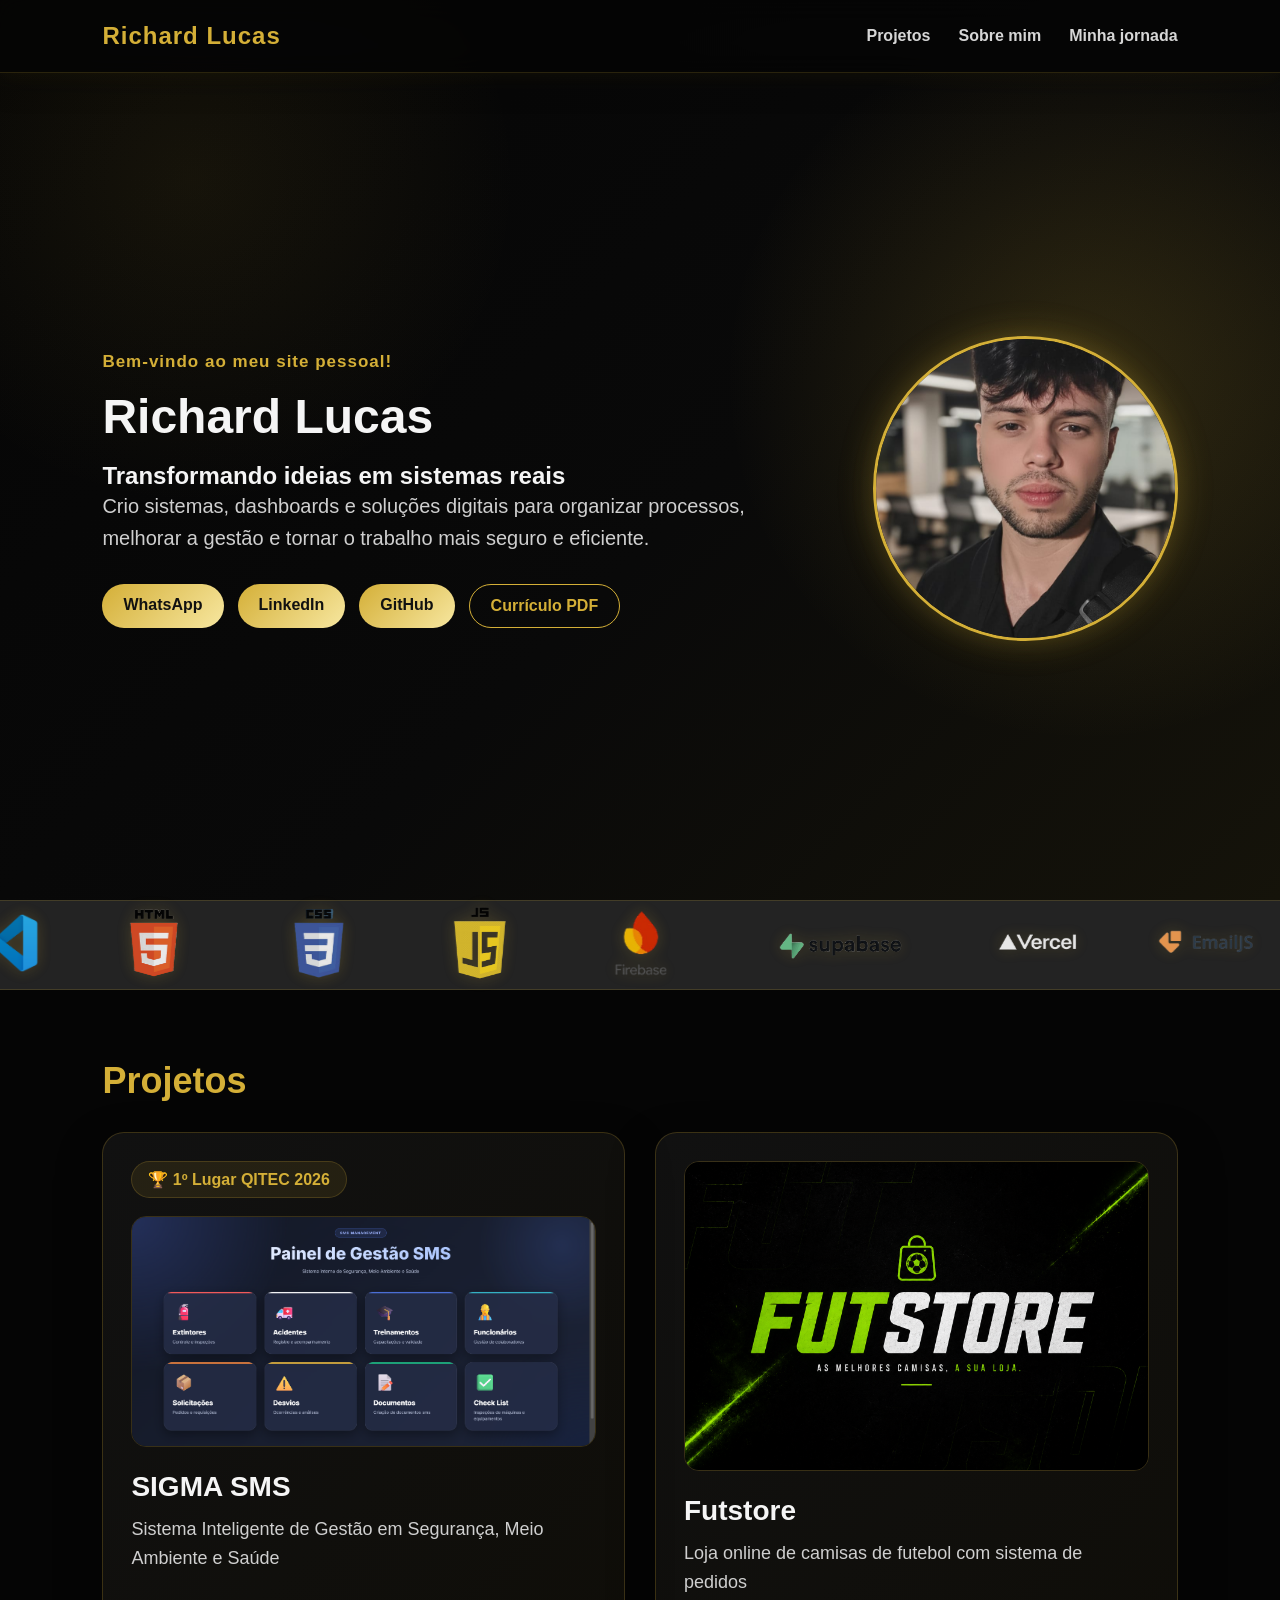
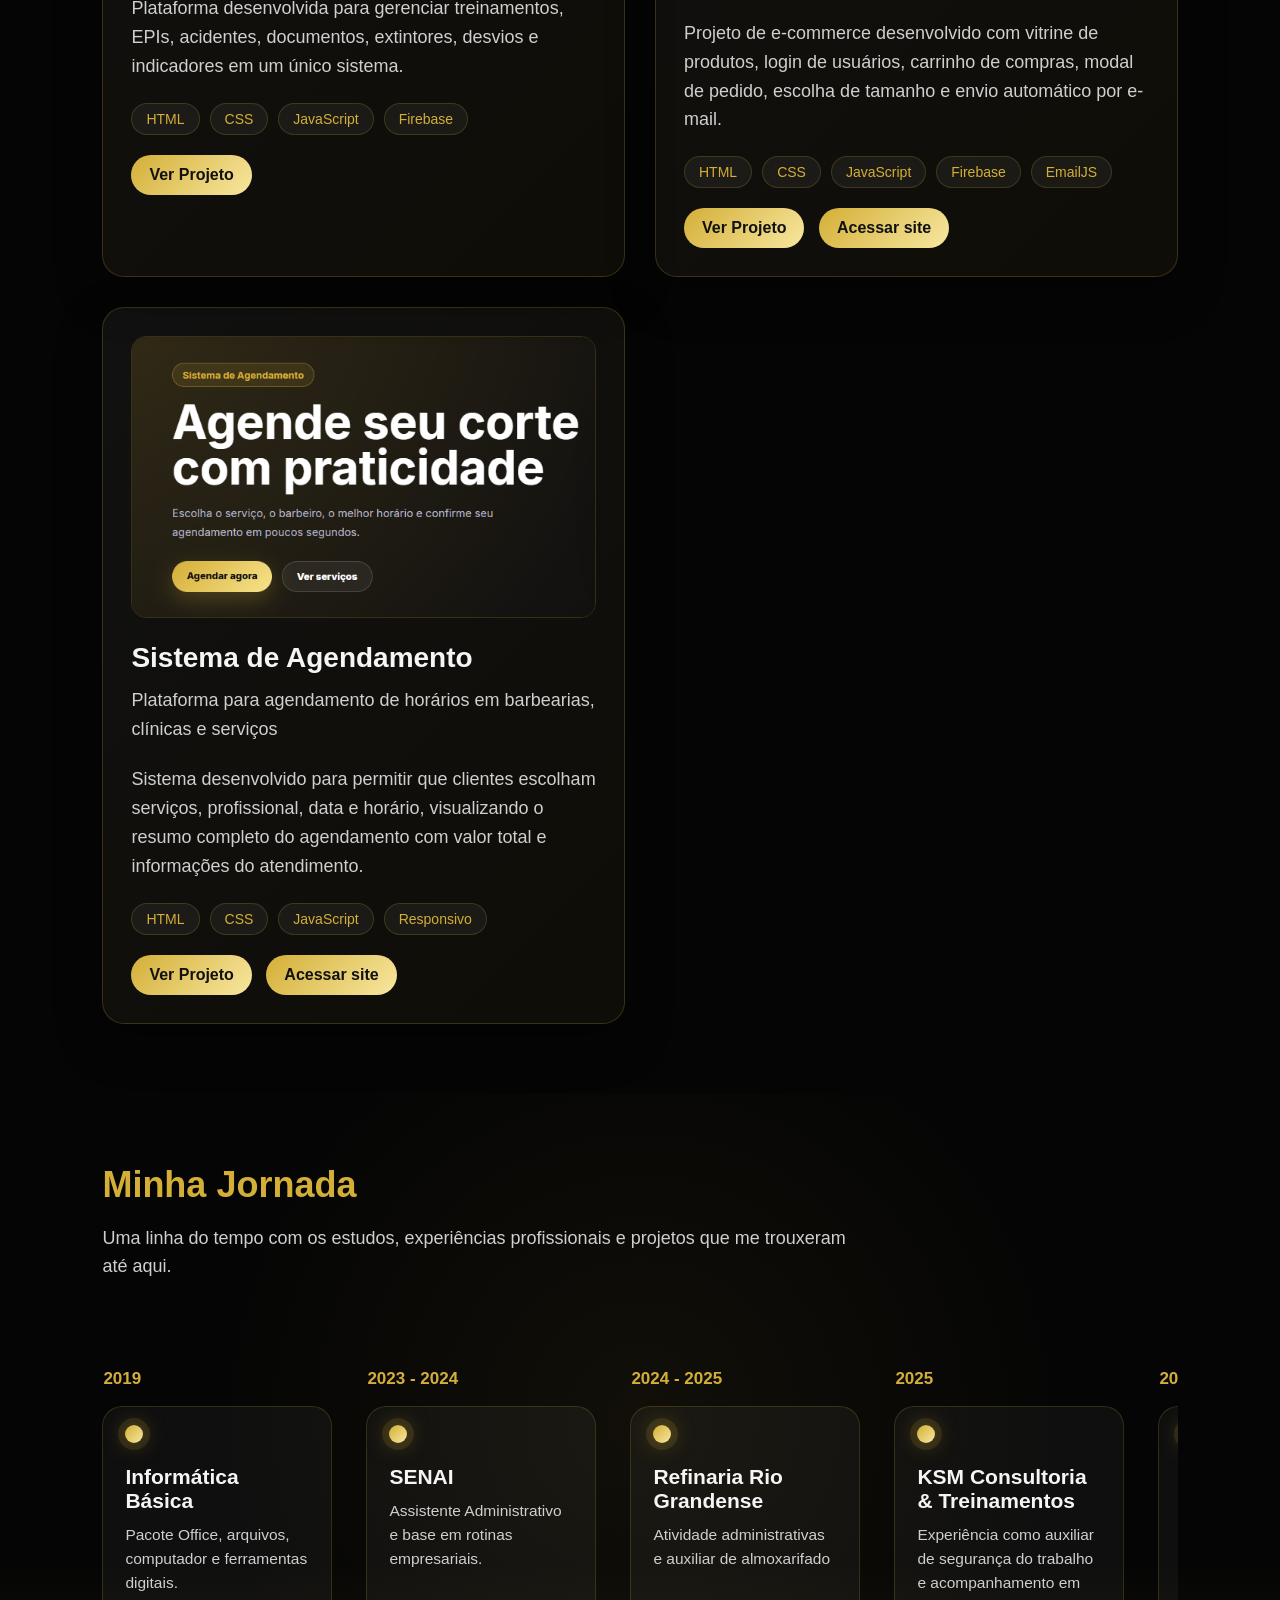
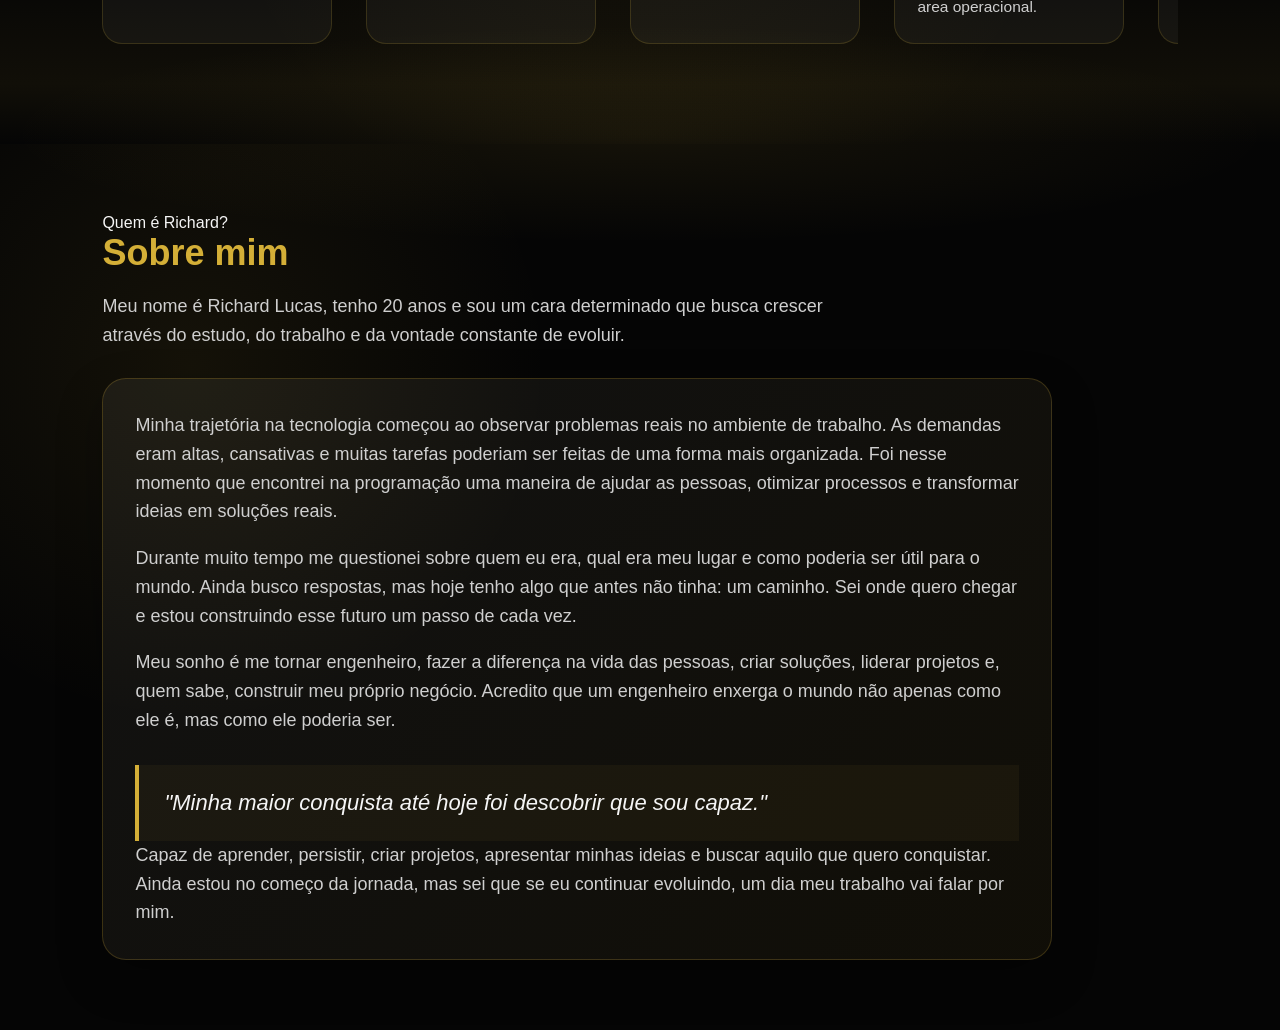
<file: index.html>
<!doctype html>
<html lang="pt-BR">
  <head>
    <meta charset="UTF-8" />
    <meta name="viewport" content="width=device-width, initial-scale=1.0" />
    <title>Richard Lucas | Desenvolvedor de Sistemas Web</title>
    <link rel="stylesheet" href="css/style.css" />
  </head>

  <body>
    <header class="header">
      <h2>Richard Lucas</h2>

      <nav>
        <a href="#projetos">Projetos</a>
        <a href="#sobre">Sobre mim</a>
        <a href="#cursos">Minha jornada</a>
      </nav>
    </header>

    <main>
      <section class="hero">
        <div class="hero-text">
          <span>Bem-vindo ao meu site pessoal!</span>

          <h1>Richard Lucas<br /></h1>

          <h2>Transformando ideias em sistemas reais</h2>

          <p>
            Crio sistemas, dashboards e soluções digitais para organizar
            processos, melhorar a gestão e tornar o trabalho mais seguro e
            eficiente.
          </p>

          <div class="buttons">
            <a
              href="https://wa.me/5553991507254?text=Olá,%20Richard!%20Vi%20seu%20portfólio%20e%20gostaria%20de%20conversar."
              class="btn"
              target="_blank"
            >
              WhatsApp
            </a>
            <a
              href="https://www.linkedin.com/in/richard-lucas-204932364/"
              class="btn"
              >LinkedIn</a
            >
            <a href="https://github.com/esquilo64243-bot" class="btn">GitHub</a>
            <a
              href="assets/Curriculo_Richard_Lucas.pdf"
              class="btn btn-outline"
              download
            >
              Currículo PDF
            </a>
          </div>
        </div>

        <div class="hero-img">
          <img
            src="assets/skills/fotodeperfil.jpeg"
            alt="Foto de Richard Lucas"
          />
        </div>
      </section>

      <section class="skills">
        <div class="slider">
          <div class="slide-track">
            <a href="https://code.visualstudio.com" target="_blank">
              <img
                src="assets/skills/vscode.png"
                alt="VScode"
                class="vscode-logo"
              />
            </a>

            <a
              href="https://developer.mozilla.org/pt-BR/docs/Web/HTML"
              target="_blank"
            >
              <img src="assets/skills/html.png" alt="HTML" class="html-logo" />
            </a>

            <a
              href="https://developer.mozilla.org/pt-BR/docs/Web/CSS"
              target="_blank"
            >
              <img src="assets/skills/css.png" alt="CSS" class="css-logo" />
            </a>

            <a
              href="https://developer.mozilla.org/pt-BR/docs/Web/JavaScript"
              target="_blank"
            >
              <img src="assets/skills/js.png" alt="JS" class="js-logo" />
            </a>

            <a href="https://firebase.google.com/" target="_blank">
              <img
                src="assets/skills/firebase.png"
                alt="Firebase"
                class="firebase-logo"
              />
            </a>

            <a href="https://supabase.com" target="_blank">
              <img
                src="assets/skills/supabase.png"
                alt="Supabase"
                class="supabase-logo"
              />
            </a>

            <a href="https://vercel.com/" target="_blank">
              <img
                src="assets/skills/vercel.png"
                alt="Vercel"
                class="vercel-logo"
              />
            </a>

            <a href="https://www.emailjs.com/" target="_blank">
              <img
                src="assets/skills/emailjs.png"
                alt="emailjs"
                class="emailjs-logo"
              />
            </a>

            <a href="https://git-scm.com/" target="_blank">
              <img src="assets/skills/git.png" alt="Git" class="git-logo" />
            </a>

            <a href="https://github.com/" target="_blank">
              <img
                src="assets/skills/git hub.png"
                alt="GitHub"
                class="github-logo"
              />
            </a>

            <a href="https://chatgpt.com/" target="_blank">
              <img
                src="assets/skills/chtgpt.png"
                alt="ChatGPT"
                class="chatgpt-logo"
              />
            </a>

            <a href="https://claude.ai/" target="_blank">
              <img
                src="assets/skills/claude.png"
                alt="Claude"
                class="claude-logo"
              />
            </a>

            <a href="https://gemini.google.com/" target="_blank">
              <img
                src="assets/skills/Gemini.png"
                alt="Gemini"
                class="gemini-logo"
              />
            </a>

            <a
              href="https://www.microsoft.com/microsoft-365/excel"
              target="_blank"
            >
              <img
                src="assets/skills/excel.png"
                alt="Excel"
                class="excel-logo"
              />
            </a>

            <a
              href="https://www.microsoft.com/microsoft-365/word"
              target="_blank"
            >
              <img src="assets/skills/word.png" alt="Word" class="word-logo" />
            </a>
          </div>
        </div>
      </section>

      <section id="projetos" class="section">
        <h2>Projetos</h2>

        <div class="projetos-grid">
          <div class="projeto-card projeto-destaque">
            <span class="projeto-badge">🏆 1º Lugar QITEC 2026</span>

            <img
              src="assets/Projetos/SMS/painel_de_gestão SMS.png"
              alt="SIGMA SMS"
            />

            <h3>SIGMA SMS</h3>

            <p class="projeto-subtitulo">
              Sistema Inteligente de Gestão em Segurança, Meio Ambiente e Saúde
            </p>

            <p>
              Plataforma desenvolvida para gerenciar treinamentos, EPIs,
              acidentes, documentos, extintores, desvios e indicadores em um
              único sistema.
            </p>

            <div class="tecnologias">
              <span>HTML</span>
              <span>CSS</span>
              <span>JavaScript</span>
              <span>Firebase</span>
            </div>

            <a href="01_SIGMA SMS/sms.html">Ver Projeto</a>
          </div>

          <div class="projeto-card projeto-loja">
            <img src="assets/Projetos/Futsotore/futstore.png" alt="Futstore" />

            <h3>Futstore</h3>

            <p class="projeto-subtitulo">
              Loja online de camisas de futebol com sistema de pedidos
            </p>

            <p>
              Projeto de e-commerce desenvolvido com vitrine de produtos, login
              de usuários, carrinho de compras, modal de pedido, escolha de
              tamanho e envio automático por e-mail.
            </p>

            <div class="tecnologias">
              <span>HTML</span>
              <span>CSS</span>
              <span>JavaScript</span>
              <span>Firebase</span>
              <span>EmailJS</span>
            </div>

            <a href="./02_FUTSTORE/futstore.html">Ver Projeto</a>
            <a
              href="https://esquilo64243-bot.github.io/Futstore/"
              target="_blank"
            >
              Acessar site
            </a>
          </div>

          <div class="projeto-card projeto-agendamento">
            <img
              src="assets/Projetos/Agendamento/Painel-inicial-de-agendamento.png"
              alt="Sistema de Agendamento"
            />

            <h3>Sistema de Agendamento</h3>

            <p class="projeto-subtitulo">
              Plataforma para agendamento de horários em barbearias, clínicas e
              serviços
            </p>

            <p>
              Sistema desenvolvido para permitir que clientes escolham serviços,
              profissional, data e horário, visualizando o resumo completo do
              agendamento com valor total e informações do atendimento.
            </p>

            <div class="tecnologias">
              <span>HTML</span>
              <span>CSS</span>
              <span>JavaScript</span>
              <span>Responsivo</span>
            </div>

            <a href="./03_AGENDAMENTO/agendamento.html">Ver Projeto</a>
            <a
              href="https://esquilo64243-bot.github.io/Agendamento-de-barbearia/"
              target="_blank"
            >
              Acessar site
            </a>
          </div>
        </div>
      </section>

      <section id="cursos" class="section jornada-section">
        <h2>Minha Jornada</h2>
        <p>
          Uma linha do tempo com os estudos, experiências profissionais e
          projetos que me trouxeram até aqui.
        </p>

        <div class="jornada-timeline">
          <div class="jornada-item">
            <span class="jornada-ano">2019</span>
            <div class="jornada-dot"></div>
            <h3>Informática Básica</h3>
            <p>Pacote Office, arquivos, computador e ferramentas digitais.</p>
          </div>

          <div class="jornada-item">
            <span class="jornada-ano">2023 - 2024</span>
            <div class="jornada-dot"></div>
            <h3>SENAI</h3>
            <p>Assistente Administrativo e base em rotinas empresariais.</p>
          </div>

          <div class="jornada-item">
            <span class="jornada-ano">2024 - 2025</span>
            <div class="jornada-dot"></div>
            <h3>Refinaria Rio Grandense</h3>
            <p>Atividade administrativas e auxiliar de almoxarifado</p>
          </div>

          <div class="jornada-item">
            <span class="jornada-ano">2025</span>
            <div class="jornada-dot"></div>
            <h3>KSM Consultoria & Treinamentos</h3>
            <p>
              Experiência como auxiliar de segurança do trabalho e
              acompanhamento em area operacional.
            </p>
          </div>

          <div class="jornada-item">
            <span class="jornada-ano">2025</span>
            <div class="jornada-dot"></div>
            <h3>Serra Morena</h3>
            <p>Atuação na área de SMS, controles, EPIs, DDS e documentos.</p>
            <p>Jovem Aprendiz instituição: CIEE</p>
          </div>

          <div class="jornada-item destaque">
            <span class="jornada-ano">2025</span>
            <div class="jornada-dot"></div>
            <h3>Desenvolvimento Web</h3>
            <p>
              HTML, CSS, JavaScript, Firebase, GitHub e criação de sistemas.
            </p>
          </div>

          <div class="jornada-item destaque">
            <span class="jornada-ano">2026</span>
            <div class="jornada-dot"></div>
            <h3>SIGMA SMS</h3>
            <p>
              Criação de um sistema real para gestão de Segurança, Meio Ambiente
              e Saúde.
            </p>
          </div>

          <div class="jornada-item destaque">
            <span class="jornada-ano">2026</span>
            <div class="jornada-dot"></div>
            <h3>Técnico em Segurança</h3>
            <p>Formação pela QI em Segurança do Trabalho.</p>
          </div>

          <div class="jornada-item destaque">
            <span class="jornada-ano">2026</span>
            <div class="jornada-dot"></div>
            <h3>QITEC</h3>
            <p>
              Campeão da QITEC 2026 com o projeto SIGMA SMS, conquistando o 1º
              lugar na competição tecnológica da QI.
            </p>
          </div>
        </div>
      </section>

      <section id="sobre" class="section sobre-section">
        <span class="section-tag">Quem é Richard?</span>
        <h2>Sobre mim</h2>

        <p>
          Meu nome é Richard Lucas, tenho 20 anos e sou um cara determinado que
          busca crescer através do estudo, do trabalho e da vontade constante de
          evoluir.
        </p>

        <div class="sobre-texto">
          <p>
            Minha trajetória na tecnologia começou ao observar problemas reais
            no ambiente de trabalho. As demandas eram altas, cansativas e muitas
            tarefas poderiam ser feitas de uma forma mais organizada. Foi nesse
            momento que encontrei na programação uma maneira de ajudar as
            pessoas, otimizar processos e transformar ideias em soluções reais.
          </p>

          <p>
            Durante muito tempo me questionei sobre quem eu era, qual era meu
            lugar e como poderia ser útil para o mundo. Ainda busco respostas,
            mas hoje tenho algo que antes não tinha: um caminho. Sei onde quero
            chegar e estou construindo esse futuro um passo de cada vez.
          </p>

          <p>
            Meu sonho é me tornar engenheiro, fazer a diferença na vida das
            pessoas, criar soluções, liderar projetos e, quem sabe, construir
            meu próprio negócio. Acredito que um engenheiro enxerga o mundo não
            apenas como ele é, mas como ele poderia ser.
          </p>

          <div class="frase-impacto">
            "Minha maior conquista até hoje foi descobrir que sou capaz."
          </div>

          <p>
            Capaz de aprender, persistir, criar projetos, apresentar minhas
            ideias e buscar aquilo que quero conquistar. Ainda estou no começo
            da jornada, mas sei que se eu continuar evoluindo, um dia meu
            trabalho vai falar por mim.
          </p>
        </div>
      </section>
    </main>

    <script src="js/script.js"></script>
  </body>
</html>
</file>
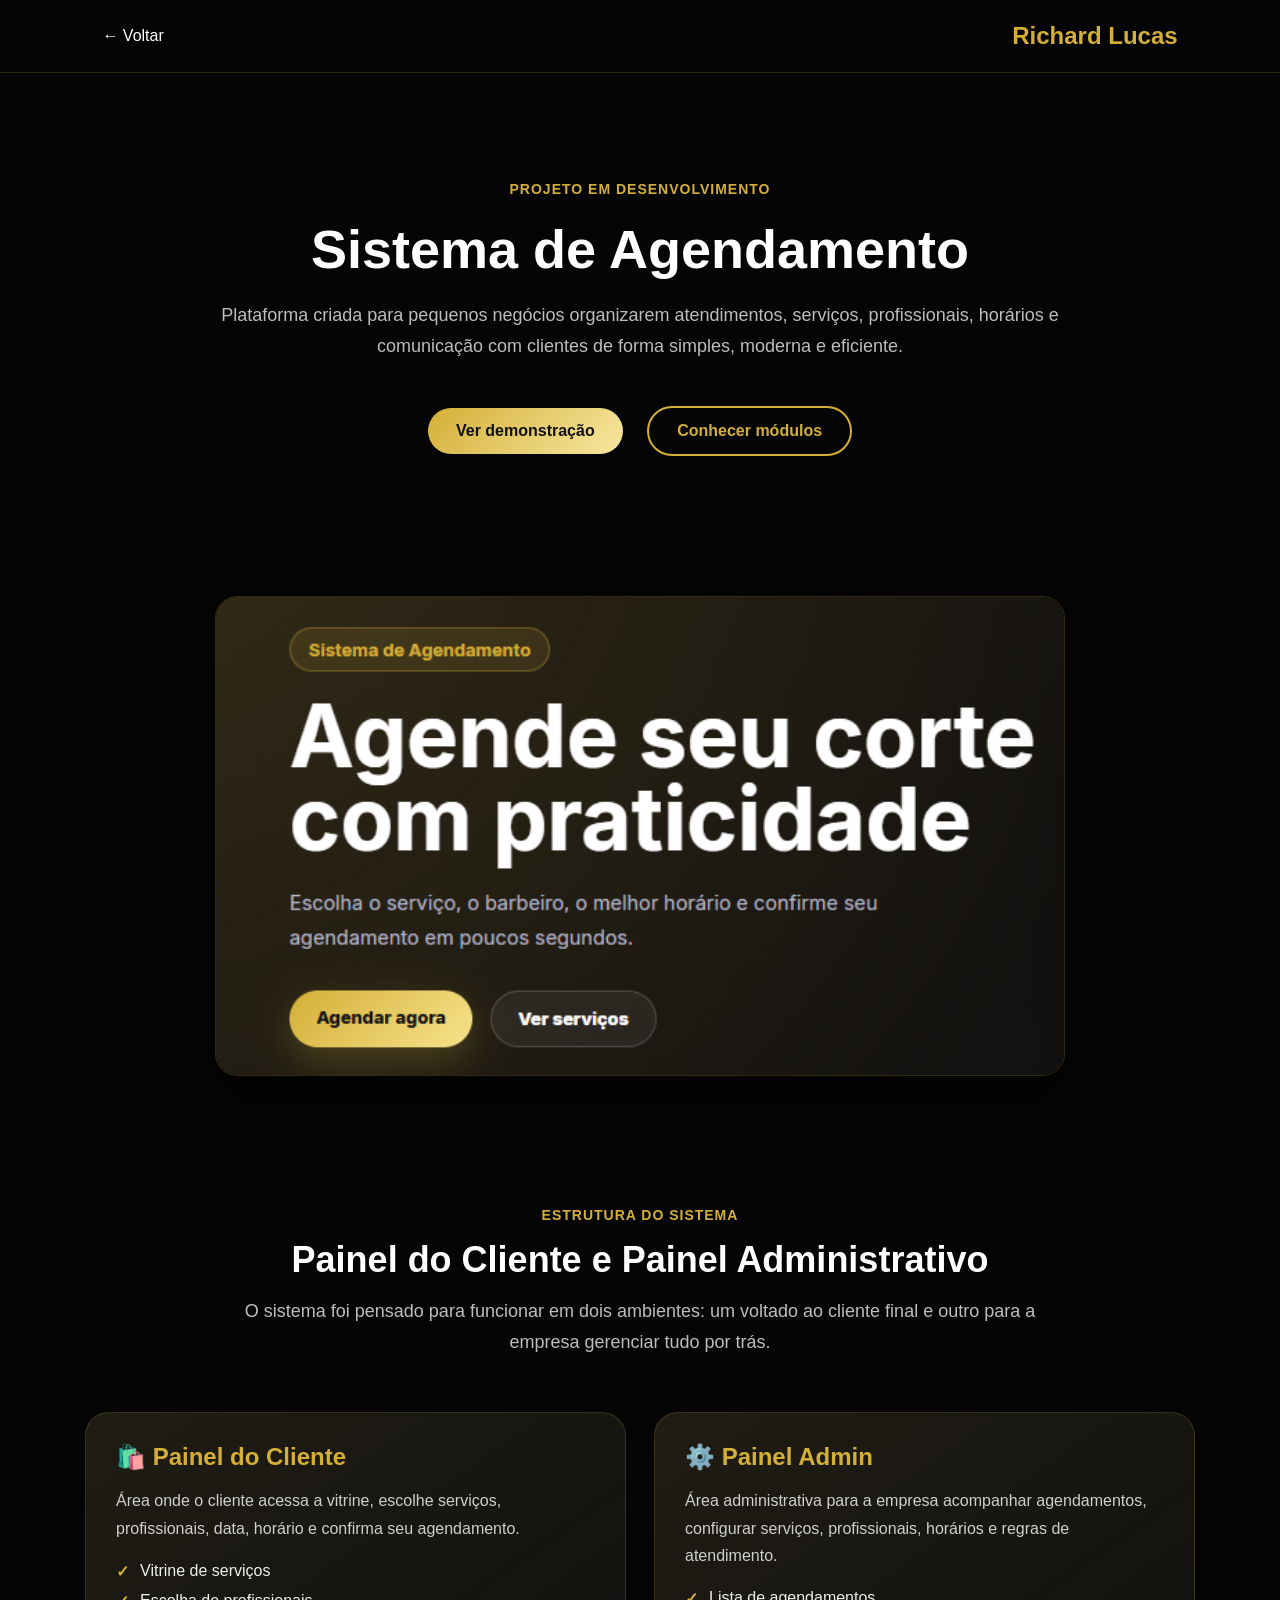
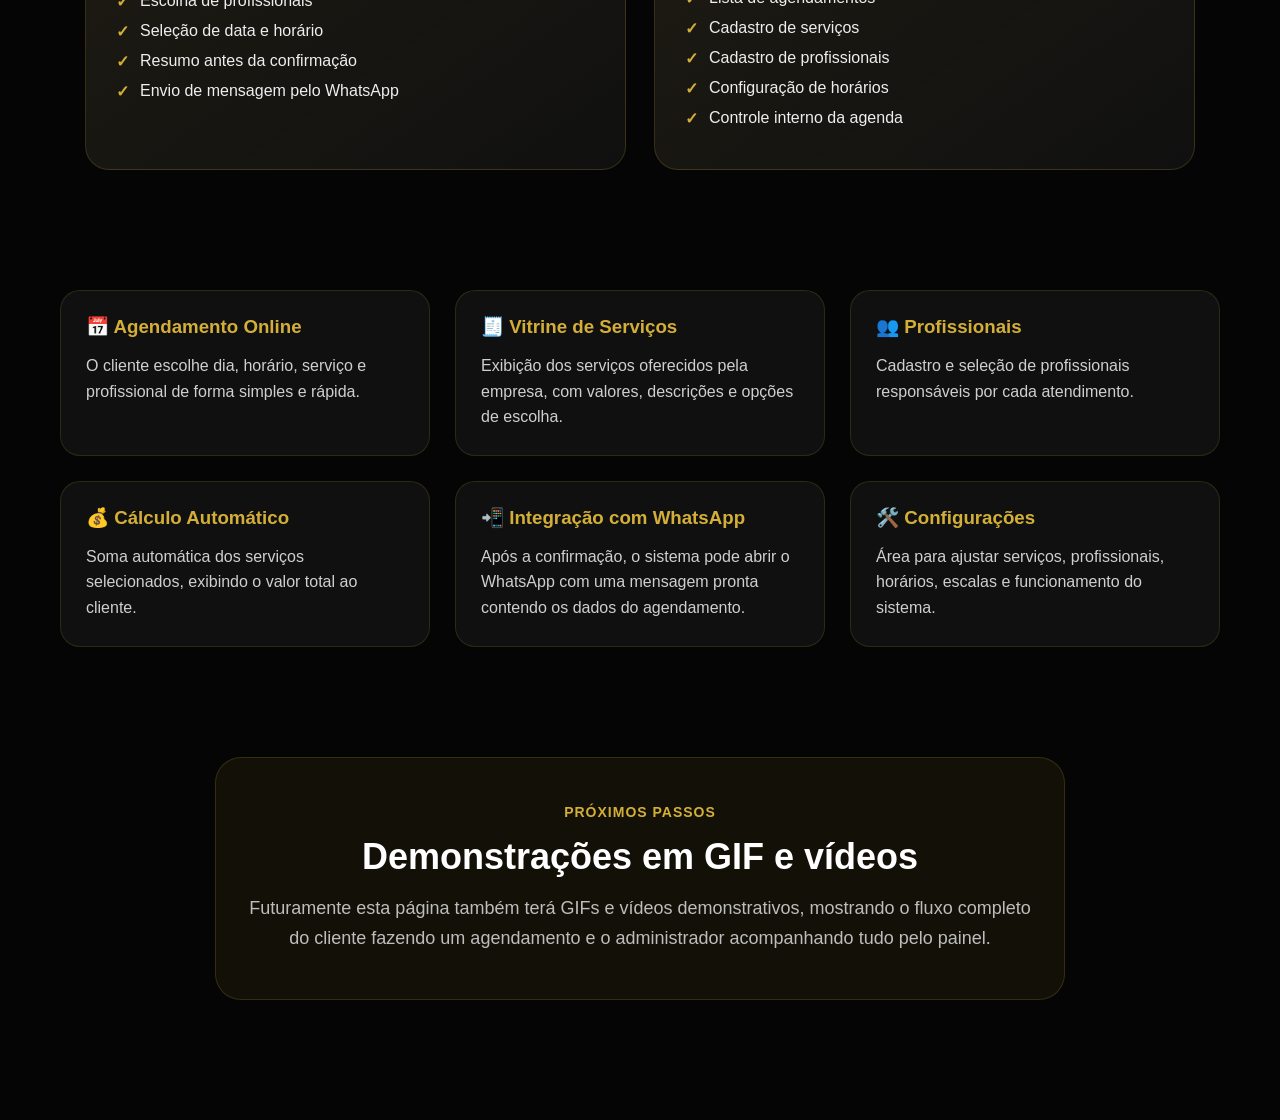
<file: 03_AGENDAMENTO/agendamento.html>
<!doctype html>
<html lang="pt-BR">
  <head>
    <meta charset="UTF-8" />
    <meta name="viewport" content="width=device-width, initial-scale=1.0" />
    <title>Sistema de Agendamento | Richard Lucas</title>
    <link rel="stylesheet" href="./css/agendamento.css" />
  </head>

  <body>
    <header class="project-header">
      <a href="../index.html" class="back-link">← Voltar</a>
      <h2>Richard Lucas</h2>
    </header>

    <main>
      <section class="project-hero">
        <span>Projeto em desenvolvimento</span>

        <h1>Sistema de Agendamento</h1>

        <p>
          Plataforma criada para pequenos negócios organizarem atendimentos,
          serviços, profissionais, horários e comunicação com clientes de forma
          simples, moderna e eficiente.
        </p>

        <div class="project-buttons">
          <a href="#demo" class="btn">Ver demonstração</a>
          <a href="#paineis" class="btn btn-outline">Conhecer módulos</a>
        </div>
      </section>

      <section id="demo" class="project-image">
        <img
          src="../assets/Projetos/Agendamento/Painel-inicial-de-agendamento.png"
          alt="Tela inicial do sistema de agendamento"
        />
      </section>

      <section id="paineis" class="section-title">
        <span>Estrutura do sistema</span>
        <h2>Painel do Cliente e Painel Administrativo</h2>
        <p>
          O sistema foi pensado para funcionar em dois ambientes: um voltado ao
          cliente final e outro para a empresa gerenciar tudo por trás.
        </p>
      </section>

      <section class="panel-grid">
        <div class="panel-card">
          <h3>🛍️ Painel do Cliente</h3>
          <p>
            Área onde o cliente acessa a vitrine, escolhe serviços,
            profissionais, data, horário e confirma seu agendamento.
          </p>

          <ul>
            <li>Vitrine de serviços</li>
            <li>Escolha de profissionais</li>
            <li>Seleção de data e horário</li>
            <li>Resumo antes da confirmação</li>
            <li>Envio de mensagem pelo WhatsApp</li>
          </ul>
        </div>

        <div class="panel-card">
          <h3>⚙️ Painel Admin</h3>
          <p>
            Área administrativa para a empresa acompanhar agendamentos,
            configurar serviços, profissionais, horários e regras de
            atendimento.
          </p>

          <ul>
            <li>Lista de agendamentos</li>
            <li>Cadastro de serviços</li>
            <li>Cadastro de profissionais</li>
            <li>Configuração de horários</li>
            <li>Controle interno da agenda</li>
          </ul>
        </div>
      </section>

      <section id="funcionalidades" class="features">
        <div class="feature-card">
          <h3>📅 Agendamento Online</h3>
          <p>
            O cliente escolhe dia, horário, serviço e profissional de forma
            simples e rápida.
          </p>
        </div>

        <div class="feature-card">
          <h3>🧾 Vitrine de Serviços</h3>
          <p>
            Exibição dos serviços oferecidos pela empresa, com valores,
            descrições e opções de escolha.
          </p>
        </div>

        <div class="feature-card">
          <h3>👥 Profissionais</h3>
          <p>
            Cadastro e seleção de profissionais responsáveis por cada
            atendimento.
          </p>
        </div>

        <div class="feature-card">
          <h3>💰 Cálculo Automático</h3>
          <p>
            Soma automática dos serviços selecionados, exibindo o valor total ao
            cliente.
          </p>
        </div>

        <div class="feature-card">
          <h3>📲 Integração com WhatsApp</h3>
          <p>
            Após a confirmação, o sistema pode abrir o WhatsApp com uma mensagem
            pronta contendo os dados do agendamento.
          </p>
        </div>

        <div class="feature-card">
          <h3>🛠️ Configurações</h3>
          <p>
            Área para ajustar serviços, profissionais, horários, escalas e
            funcionamento do sistema.
          </p>
        </div>
      </section>

      <section class="future-section">
        <span>Próximos passos</span>
        <h2>Demonstrações em GIF e vídeos</h2>
        <p>
          Futuramente esta página também terá GIFs e vídeos demonstrativos,
          mostrando o fluxo completo do cliente fazendo um agendamento e o
          administrador acompanhando tudo pelo painel.
        </p>
      </section>
    </main>
  </body>
</html>
</file>
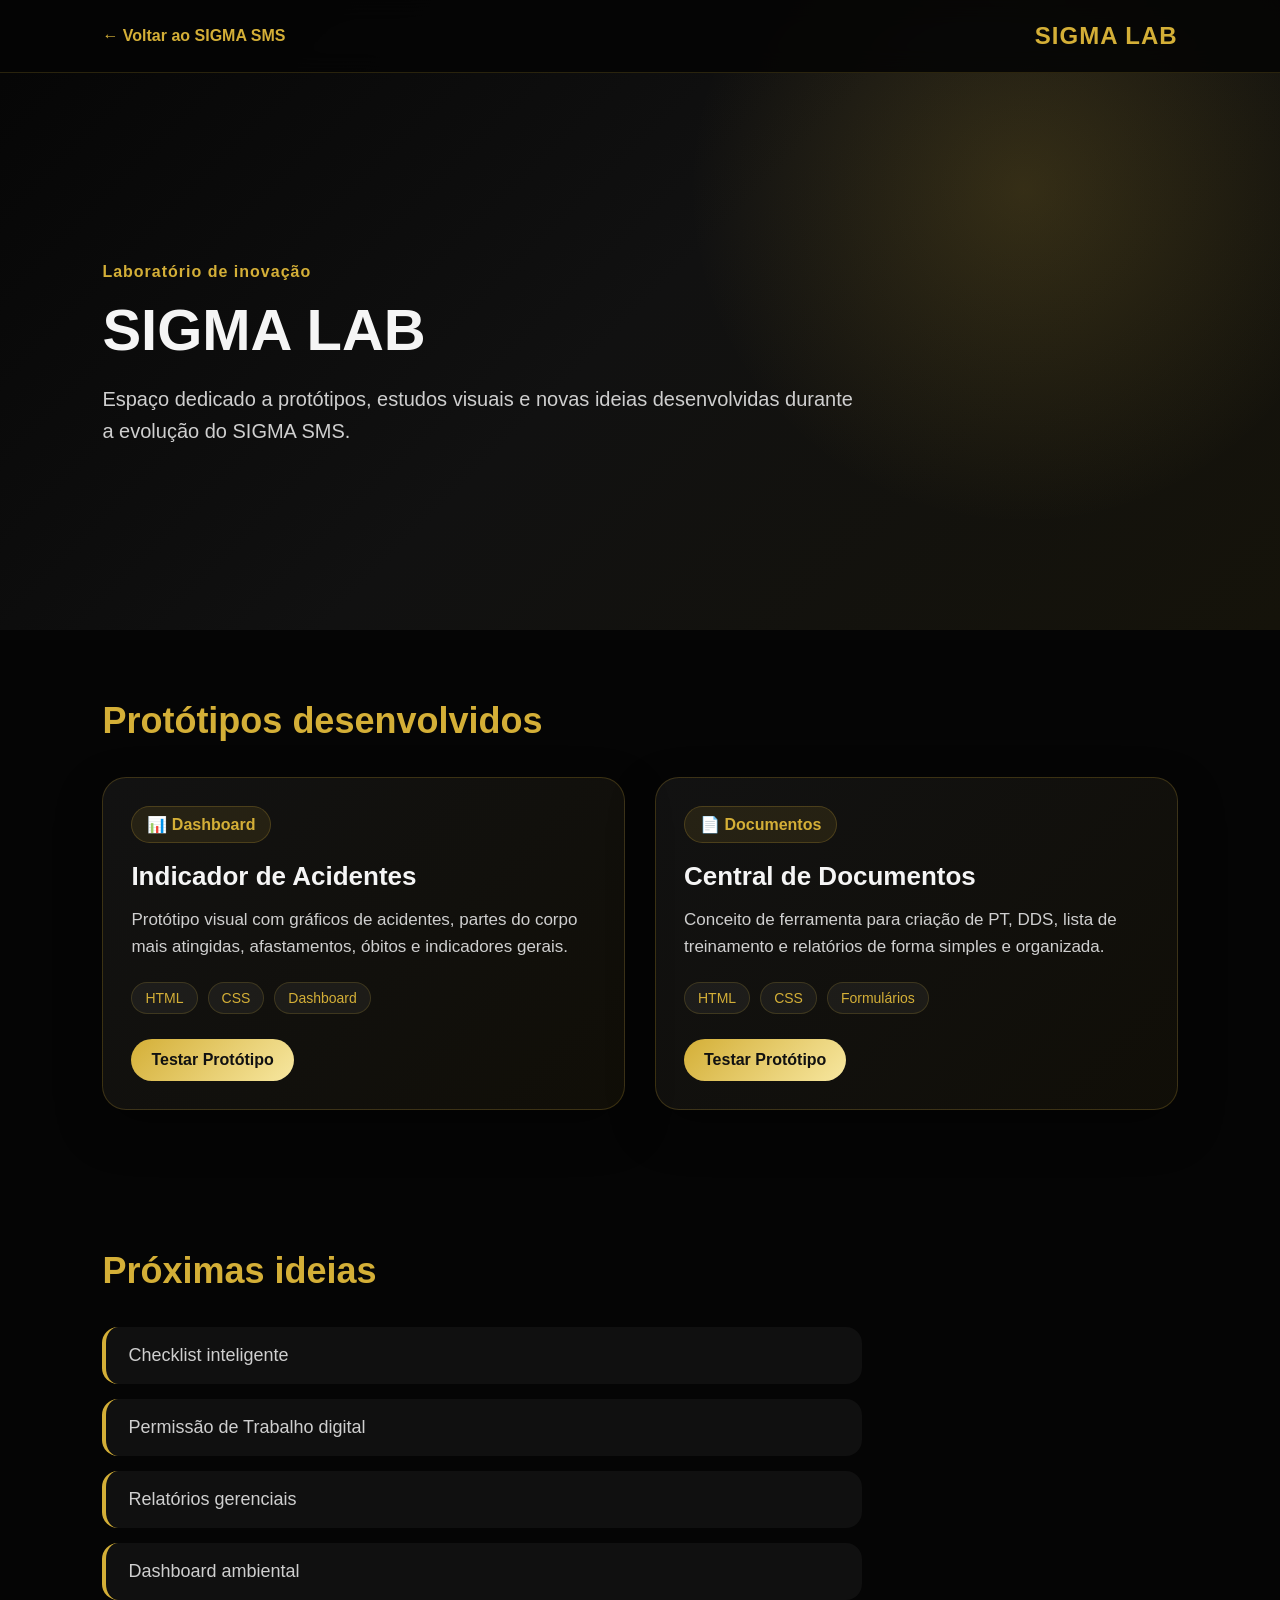
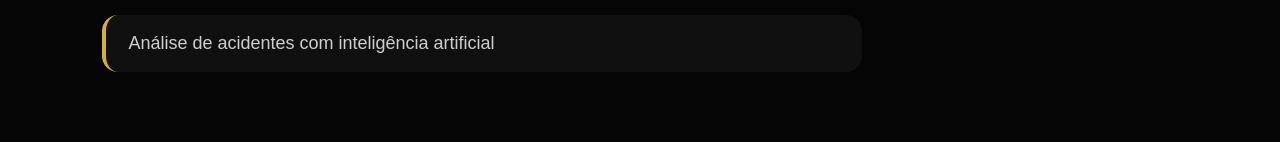
<file: 01_SIGMA SMS/lib/lab.html>
<!doctype html>
<html lang="pt-BR">
  <head>
    <meta charset="UTF-8" />
    <meta name="viewport" content="width=device-width, initial-scale=1.0" />
    <title>SIGMA LAB | Richard Lucas</title>
    <link rel="stylesheet" href="./css/lab.css" />
  </head>

  <body>
    <header class="lab-header">
      <a href="../../01_SIGMA SMS/sms.html" class="back-link"
        >← Voltar ao SIGMA SMS</a
      >
      <h2>SIGMA LAB</h2>
    </header>

    <main>
      <section class="lab-hero">
        <span>Laboratório de inovação</span>

        <h1>SIGMA LAB</h1>

        <p>
          Espaço dedicado a protótipos, estudos visuais e novas ideias
          desenvolvidas durante a evolução do SIGMA SMS.
        </p>
      </section>

      <section class="section">
        <h2>Protótipos desenvolvidos</h2>

        <div class="lab-grid">
          <article class="lab-card">
            <span class="lab-badge">📊 Dashboard</span>

            <h3>Indicador de Acidentes</h3>

            <p>
              Protótipo visual com gráficos de acidentes, partes do corpo mais
              atingidas, afastamentos, óbitos e indicadores gerais.
            </p>

            <div class="lab-tags">
              <span>HTML</span>
              <span>CSS</span>
              <span>Dashboard</span>
            </div>

            <a
              href="https://esquilo64243-bot.github.io/Controle-e-monitoramento-de-acidentes/"
              target="_blank"
              class="lab-btn"
              >Testar Protótipo</a
            >
          </article>

          <article class="lab-card">
            <span class="lab-badge">📄 Documentos</span>

            <h3>Central de Documentos</h3>

            <p>
              Conceito de ferramenta para criação de PT, DDS, lista de
              treinamento e relatórios de forma simples e organizada.
            </p>

            <div class="lab-tags">
              <span>HTML</span>
              <span>CSS</span>
              <span>Formulários</span>
            </div>

            <a
              href="https://esquilo64243-bot.github.io/Cria-o-de-Documentos-SMS/"
              target="_blank"
              class="lab-btn"
              >Testar Protótipo</a
            >
          </article>
        </div>
      </section>

      <section class="section futuras-ideias">
        <h2>Próximas ideias</h2>

        <ul>
          <li>Checklist inteligente</li>
          <li>Permissão de Trabalho digital</li>
          <li>Relatórios gerenciais</li>
          <li>Dashboard ambiental</li>
          <li>Análise de acidentes com inteligência artificial</li>
        </ul>
      </section>
    </main>
  </body>
</html>
</file>
<file: css/style.css>
/* ==============================
   RESET / BASE
============================== */
* {
  margin: 0;
  padding: 0;
  box-sizing: border-box;
  font-family: Arial, Helvetica, sans-serif;
}

html {
  scroll-behavior: smooth;
}

body {
  background: #050505;
  color: #f5f5f5;
}

/* ==============================
   HEADER
============================== */
.header {
  width: 100%;
  padding: 22px 8%;
  display: flex;
  justify-content: space-between;
  align-items: center;
  background: rgba(5, 5, 5, 0.88);
  position: fixed;
  top: 0;
  z-index: 10;
  backdrop-filter: blur(12px);
  border-bottom: 1px solid rgba(212, 175, 55, 0.18);
}

.header h2 {
  color: #d4af37;
  letter-spacing: 1px;
}

.header nav {
  display: flex;
  gap: 28px;
}

.header nav a {
  color: #d6d6d6;
  text-decoration: none;
  font-weight: 600;
  transition: 0.3s;
}

.header nav a:hover {
  color: #d4af37;
}

/* ==============================
   HERO
============================== */
.hero {
  min-height: 100vh;
  padding: 135px 8% 55px;
  display: flex;
  align-items: center;
  justify-content: space-between;
  gap: 55px;
  background:
    radial-gradient(circle at 85% 42%, rgba(212, 175, 55, 0.18), transparent 30%),
    radial-gradient(circle at 15% 20%, rgba(212, 175, 55, 0.08), transparent 25%),
    linear-gradient(135deg, #050505 0%, #090909 55%, #15130a 100%);
}

.hero-text {
  max-width: 680px;
}

.hero-text span {
  color: #d4af37;
  font-weight: bold;
  font-size: 17px;
  letter-spacing: 1px;
}

.hero-text h1 {
  font-size: 48px;
  line-height: 1.12;
  margin: 18px 0;
}

.hero-text p {
  color: #cfcfcf;
  font-size: 20px;
  line-height: 1.6;
  margin-bottom: 30px;
  max-width: 650px;
}

/* ==============================
   BOTÕES
============================== */
.buttons {
  display: flex;
  flex-wrap: wrap;
  gap: 14px;
}

.btn {
  padding: 12px 21px;
  border-radius: 999px;
  background: linear-gradient(135deg, #d4af37, #f7e7a0);
  color: #111;
  font-weight: bold;
  text-decoration: none;
  transition: 0.3s;
}

.btn:hover {
  transform: translateY(-4px);
  box-shadow: 0 10px 28px rgba(212, 175, 55, 0.28);
}

.btn-outline {
  background: transparent;
  color: #d4af37;
  border: 1.5px solid #d4af37;
}

/* ==============================
   FOTO HERO
============================== */
.hero-img {
  position: relative;
}

.hero-img::before {
  content: "";
  position: absolute;
  inset: -22px;
  border-radius: 50%;
  background: radial-gradient(circle, rgba(212, 175, 55, 0.38), transparent 65%);
  filter: blur(12px);
  z-index: 0;
}

.hero-img img {
  position: relative;
  z-index: 1;
  width: 305px;
  height: 305px;
  object-fit: cover;
  border-radius: 50%;
  border: 3px solid #d4af37;
  box-shadow: 0 0 35px rgba(212, 175, 55, 0.28);
}

/* ==============================
   SKILLS / TECNOLOGIAS
============================== */
.skills {
  height: 90px;
  display: flex;
  align-items: center;
  background: rgba(37, 37, 37, 0.95);
  overflow: visible;
  position: relative;
  border-top: 1px solid rgba(212, 175, 55, 0.18);
  border-bottom: 1px solid rgba(212, 175, 55, 0.18);
}

.skills::before {
  content: "";
  position: absolute;
  left: 0;
  top: 50%;
  width: 100%;
  height: 1px;
  transform: translateY(-50%);
  box-shadow:
    0 0 5px #d4af37,
    0 0 10px #d4af37,
}

.slider {
  width: 100%;
  overflow: hidden;
  cursor: grab;
  user-select: none;
}

.slider.dragging {
  cursor: grabbing;
}

@media (min-width: 851px) {
  .slider.dragging a {
    pointer-events: none;
  }
}

.slide-track {
  display: flex;
  align-items: center;
  gap: 70px;
  width: fit-content;
  transform: translateX(0);
  will-change: transform;
}

.slide-track img {
  object-fit: contain;
  opacity: 0.9;
  filter: drop-shadow(0 0 8px rgba(212, 175, 55, 0.25));
  transition: 0.3s;
}

.slide-track img:hover {
  transform: scale(1.15);
  opacity: 1;
  filter:
    drop-shadow(0 0 10px #d4af37)
    drop-shadow(0 0 20px #d4af37);
}

/* Tamanho individual das logos */
.vscode-logo {
  width: 60px !important;
  height: 60px !important;
}

.html-logo {
  width: 90px !important;
  height: 90px !important;
}

.css-logo {
  width: 100px !important;
  height: 100px !important;
}

.js-logo {
  width: 82px !important;
  height: 82px !important;
}

.firebase-logo {
  width: 100px !important;
  height: 100px !important;
}

.supabase-logo {
  width: 155px !important;
  height: 155px !important;
}

.vercel-logo {
  width: 100px !important;
  height: 100px !important;
}

.emailjs-logo {
  width: 100px !important;
  height: 100px !important;
}

.git-logo {
  width: 100px !important;
  height: 100px !important;
}

.github-logo {
  width: 120px !important;
  height: 120px !important;
}

.chatgpt-logo {
  width: 100px !important;
  height: 100px !important;
}

.claude-logo {
  width: 180px !important;
  height: 180px !important;
}

.gemini-logo {
  width: 120px !important;
  height: 120px !important;
}

.excel-logo,
.word-logo {
  width: 65px !important;
  height: 65px !important;
}

/* ==============================
   SEÇÕES
============================== */
.section {
  padding: 70px 8%;
  background: #050505;
}

.section h2 {
  font-size: 36px;
  color: #d4af37;
  margin-bottom: 18px;
}

.section p {
  color: #cfcfcf;
  font-size: 18px;
  line-height: 1.6;
  max-width: 750px;
}

/* ==============================
   Projetos
============================== */

.projeto-card {
  margin-top: 30px;
  max-width: 760px;
  padding: 28px;
  border-radius: 22px;
  background: linear-gradient(135deg, rgba(255, 255, 255, 0.05), rgba(212, 175, 55, 0.05));
  border: 1px solid rgba(212, 175, 55, 0.22);
  box-shadow: 0 18px 45px rgba(0, 0, 0, 0.35);
}

.projeto-card h3 {
  color: #f5f5f5;
  font-size: 28px;
  margin-bottom: 12px;
}

.projeto-card p {
  margin-bottom: 22px;
}

.projeto-card a {
  color: #111;
  background: linear-gradient(135deg, #d4af37, #f7e7a0);
  padding: 11px 18px;
  border-radius: 999px;
  font-weight: bold;
  text-decoration: none;
  display: inline-block;
  transition: 0.3s;
  margin-right: 10px;
}

.projeto-card a:hover {
  transform: translateY(-3px);
  box-shadow: 0 10px 25px rgba(212, 175, 55, 0.25);
}

.projeto-card img {
  width: 100%;
  border-radius: 15px;
  margin-bottom: 20px;
  border: 1px solid rgba(212, 175, 55, 0.2);
}

/* ==============================
   RESPONSIVO
============================== */
@media (max-width: 850px) {
  .header {
    flex-direction: column;
    gap: 16px;
    padding: 18px 6%;
  }

  .hero {
    flex-direction: column-reverse;
    text-align: center;
    padding-top: 165px;
  }

  .hero-text h1 {
    font-size: 34px;
  }

  .hero-text p {
    font-size: 17px;
  }

  .buttons {
    justify-content: center;
  }

  .hero-img img {
    width: 235px;
    height: 235px;
  }

  .skills {
    height: 75px;
  }

  .slide-track {
    gap: 45px;
  }
}

/* ==============================
   JORNADA / TIMELINE HORIZONTAL
============================== */
.jornada-section {
  position: relative;
  background:
    radial-gradient(
      circle at center,
      rgba(212, 175, 55, 0.06),
      transparent 60%
    ),
    #050505;
}

.jornada-section::after {
  content: "";
  position: absolute;

  bottom: 0;
  left: 0;

  width: 100%;
  height: 180px;

  background: linear-gradient(
    to bottom,
    transparent,
    rgba(212, 175, 55, 0.03),
    rgba(212, 175, 55, 0.06),
    transparent
  );

  pointer-events: none;
}

.jornada-timeline {
  margin-top: 55px;
  position: relative;
  display: flex;
  gap: 34px;
  overflow-x: auto;
  padding: 70px 10px 30px;
  scroll-snap-type: x mandatory;
}

.jornada-timeline::-webkit-scrollbar {
  height: 8px;
}

.jornada-timeline::-webkit-scrollbar-track {
  background: rgba(255, 255, 255, 0.06);
  border-radius: 999px;
}

.jornada-timeline::-webkit-scrollbar-thumb {
  background: linear-gradient(135deg, #d4af37, #f7e7a0);
  border-radius: 999px;
}

.jornada-dot {
  z-index: 4;
}

.jornada-item {
  z-index: 2;
}

.jornada-dot {
  z-index: 3;
}

.jornada-item {
  position: relative;
  min-width: 230px;
  padding: 58px 22px 24px;
  border-radius: 20px;
  background: rgba(255, 255, 255, 0.045);
  border: 1px solid rgba(212, 175, 55, 0.18);
  scroll-snap-align: start;
  transition: all 0.3s ease;
}

.jornada-item:hover {
  transform: translateY(-14px);
  border-color: rgba(212, 175, 55, 0.65);
  box-shadow:
    0 22px 45px rgba(0, 0, 0, 0.45),
    0 0 28px rgba(212, 175, 55, 0.14);
}

.jornada-ano {
  position: absolute;
  top: -38px;
  left: 0;
  color: #d4af37;
  font-weight: bold;
  font-size: 17px;
}

.jornada-dot {
  position: absolute;
  top: 18px;
  left: 22px;
  width: 18px;
  height: 18px;
  border-radius: 50%;
  background: linear-gradient(135deg, #d4af37, #f7e7a0);
  box-shadow:
    0 0 0 7px rgba(212, 175, 55, 0.12),
    0 0 22px rgba(212, 175, 55, 0.5);
  z-index: 10;
}

.jornada-item:hover {
  transform: translateY(-14px);
  border-color: rgba(212, 175, 55, 0.65);
  box-shadow:
    0 22px 45px rgba(0, 0, 0, 0.45),
    0 0 28px rgba(212, 175, 55, 0.14);
}

.jornada-item:hover .jornada-dot {
  transform: scale(1.35);
  box-shadow:
    0 0 0 10px rgba(212, 175, 55, 0.18),
    0 0 25px rgba(212, 175, 55, 0.85),
    0 0 45px rgba(212, 175, 55, 0.45);
}

.jornada-item:hover .jornada-ano {
  text-shadow:
    0 0 10px rgba(212, 175, 55, 0.8),
    0 0 22px rgba(212, 175, 55, 0.45);
}

.jornada-dot {
  transition: 0.35s ease;
}

.jornada-item h3 {
  color: #f5f5f5;
  font-size: 21px;
  margin-bottom: 10px;
}

.jornada-item p {
  font-size: 15.5px;
  color: #cfcfcf;
  line-height: 1.55;
}

.jornada-item.destaque {
  background: linear-gradient(
    135deg,
    rgba(212, 175, 55, 0.11),
    rgba(255, 255, 255, 0.045)
  );
  border-color: rgba(212, 175, 55, 0.28);
}

/* ==============================
   SOBRE MIM
============================== */
.sobre-section {
  position: relative;
  background:
    radial-gradient(circle at 15% 25%, rgba(212, 175, 55, 0.08), transparent 28%),
    #050505;
}

.sobre-section::before {
  content: "";

  position: absolute;

  top: -120px;
  left: 0;

  width: 100%;
  height: 220px;

  background: radial-gradient(
    ellipse at center,
    rgba(212, 175, 55, 0.08),
    transparent 70%
  );

  pointer-events: none;
}

.sobre-texto {
  margin-top: 28px;
  max-width: 950px;
  padding: 32px;
  border-radius: 24px;
  background: linear-gradient(
    135deg,
    rgba(255, 255, 255, 0.055),
    rgba(212, 175, 55, 0.06)
  );
  border: 1px solid rgba(212, 175, 55, 0.22);
  box-shadow: 0 18px 45px rgba(0, 0, 0, 0.32);
}

.sobre-texto p {
  max-width: 100%;
  margin-bottom: 18px;
}

.sobre-texto p:last-child {
  margin-bottom: 0;
}

.frase-impacto {
  margin-top: 30px;
  padding: 25px;

  border-left: 4px solid #d4af37;

  background: rgba(212,175,55,.05);

  font-size: 22px;
  font-style: italic;
}

/* ==============================
   ANIMAÇÕES
============================== */

/* Partículas douradas no fundo */
body::before {
  content: "";
  position: fixed;
  inset: 0;

  background-image:
    radial-gradient(circle, rgba(212, 175, 55, 0.7) 1px, transparent 1px);

  background-size: 180px 180px;

  opacity: 0.12;

  pointer-events: none;
  z-index: -1;

  animation: particlesMove 40s linear infinite;
}

@keyframes particlesMove {
  from {
    transform: translateY(0);
  }

  to {
    transform: translateY(-180px);
  }
}

/* Foto respirando */
.hero-img img {
  animation: photoBreath 5s ease-in-out infinite;
}

@keyframes photoBreath {
  0%,100% {
    transform: scale(1);
  }

  50% {
    transform: scale(1.03);
  }
}

/* Aura girando atrás da foto */
.hero-img::before {
  animation: rotateGlow 12s linear infinite;
}

@keyframes rotateGlow {
  from {
    transform: rotate(0deg);
  }

  to {
    transform: rotate(360deg);
  }
}

/* Títulos brilhando suavemente */
.section h2 {
  animation: titleGlow 4s ease-in-out infinite;
}

@keyframes titleGlow {
  0%,100% {
    text-shadow: none;
  }

  50% {
    text-shadow:
      0 0 10px rgba(212, 175, 55, 0.4),
      0 0 20px rgba(212, 175, 55, 0.2);
  }
}

/* Cards da jornada */
.jornada-item {
  transition:
    transform 0.35s ease,
    box-shadow 0.35s ease,
    border-color 0.35s ease;
}

.jornada-item:hover {
  transform: translateY(-14px);
}

/* Bolinha da timeline */
.jornada-dot {
  transition: 0.35s ease;
}

.jornada-item:hover .jornada-dot {
  transform: scale(1.3);

  box-shadow:
    0 0 0 10px rgba(212, 175, 55, 0.15),
    0 0 25px rgba(212, 175, 55, 0.7),
    0 0 45px rgba(212, 175, 55, 0.4);
}

/* Botões */
.btn {
  position: relative;
  overflow: hidden;
}

.btn::before {
  content: "";
  position: absolute;
  top: 0;
  left: -100%;

  width: 100%;
  height: 100%;

  background: linear-gradient(
    90deg,
    transparent,
    rgba(255,255,255,0.3),
    transparent
  );

  transition: 0.6s;
}

.btn:hover::before {
  left: 100%;
}

/* ==============================
   ANIMAÇÃO HEADER / NAV
============================== */
.header {
  box-shadow:
    0 0 20px rgba(212, 175, 55, 0.08),
    0 8px 30px rgba(0, 0, 0, 0.35);
}

.header::after {
  content: "";
  position: absolute;
  bottom: -1px;
  left: -100%;

  width: 100%;
  height: 1px;

  background: linear-gradient(
    90deg,
    transparent,
    #d4af37,
    #f7e7a0,
    transparent
  );

  animation: navGlow 4s linear infinite;
}

@keyframes navGlow {
  from {
    left: -100%;
  }

  to {
    left: 100%;
  }
}

.header nav a {
  position: relative;
}

.header nav a::after {
  content: "";
  position: absolute;
  left: 0;
  bottom: -7px;

  width: 0;
  height: 2px;

  background: linear-gradient(90deg, #d4af37, #f7e7a0);
  box-shadow: 0 0 12px rgba(212, 175, 55, 0.8);

  transition: 0.3s;
}

.header nav a:hover::after {
  width: 100%;
}

.projetos-grid {
  display: grid;
  grid-template-columns: repeat(2, 1fr);
  gap: 30px;
  margin-top: 30px;
}

.projeto-card {
  margin-top: 0;
  max-width: 100%;
}

@media (max-width: 850px) {
  .projetos-grid {
    grid-template-columns: 1fr;
  }
}

.projeto-destaque {
  position: relative;
}

.projeto-badge {
  display: inline-block;
  margin-bottom: 18px;
  padding: 8px 16px;
  border-radius: 999px;
  background: rgba(212, 175, 55, 0.1);
  color: #d4af37;
  font-weight: bold;
  border: 1px solid rgba(212, 175, 55, 0.2);
}

.projeto-subtitulo {
  color: #d4af37;
  font-size: 18px;
  margin-bottom: 18px;
}

.tecnologias {
  display: flex;
  flex-wrap: wrap;
  gap: 10px;
  margin: 20px 0;
}

.tecnologias span {
  padding: 7px 14px;
  border-radius: 999px;
  background: rgba(255, 255, 255, 0.05);
  border: 1px solid rgba(212, 175, 55, 0.2);
  color: #d4af37;
  font-size: 14px;
}

.slider {
  touch-action: pan-y;
}

.projeto-loja {
  position: relative;
}

.loja-badge {
  color: #f7e7a0;
}

.projeto-card:hover {
  transform: translateY(-8px);
  border-color: rgba(212, 175, 55, 0.5);
  box-shadow:
    0 22px 45px rgba(0, 0, 0, 0.45),
    0 0 28px rgba(212, 175, 55, 0.12);
}
</file>
<file: 03_AGENDAMENTO/css/agendamento.css>
* {
  margin: 0;
  padding: 0;
  box-sizing: border-box;
  font-family: Arial, Helvetica, sans-serif;
}

html {
  scroll-behavior: smooth;
}

body {
  background: #050505;
  color: #fff;
}

.project-header {
  width: 100%;
  padding: 22px 8%;
  display: flex;
  justify-content: space-between;
  align-items: center;
  background: rgba(5, 5, 5, 0.9);
  position: fixed;
  top: 0;
  z-index: 10;
  backdrop-filter: blur(10px);
  border-bottom: 1px solid rgba(212, 175, 55, 0.2);
}

.project-header h2 {
  color: #d4af37;
}

.back-link {
  text-decoration: none;
  color: #fff;
  transition: 0.3s;
}

.back-link:hover {
  color: #d4af37;
}

.project-hero {
  max-width: 950px;
  margin: auto;
  padding: 180px 20px 90px;
  text-align: center;
}

.project-hero span,
.section-title span,
.future-section span {
  color: #d4af37;
  font-weight: bold;
  letter-spacing: 1px;
  text-transform: uppercase;
  font-size: 14px;
}

.project-hero h1 {
  font-size: 54px;
  margin: 20px 0;
}

.project-hero p,
.section-title p,
.future-section p {
  color: #bdbdbd;
  line-height: 1.7;
  font-size: 18px;
}

.project-buttons {
  margin-top: 35px;
}

.btn {
  display: inline-block;
  padding: 14px 28px;
  margin: 10px;
  text-decoration: none;
  color: #111;
  background: linear-gradient(135deg, #d4af37, #f7e7a0);
  border-radius: 999px;
  font-weight: bold;
  transition: 0.3s;
}

.btn:hover {
  transform: translateY(-3px);
}

.btn-outline {
  background: transparent;
  color: #d4af37;
  border: 2px solid #d4af37;
}

.project-image {
  padding: 40px 20px;
  display: flex;
  justify-content: center;
}

.project-image img {
  width: 100%;
  max-width: 850px;
  max-height: 480px;
  object-fit: cover;
  border-radius: 22px;
  border: 1px solid rgba(212, 175, 55, 0.22);
  box-shadow: 0 25px 50px rgba(0, 0, 0, 0.45);
}

.section-title {
  max-width: 850px;
  margin: 90px auto 35px;
  padding: 0 20px;
  text-align: center;
}

.section-title h2,
.future-section h2 {
  font-size: 36px;
  margin: 15px 0;
}

.panel-grid {
  max-width: 1150px;
  margin: 0 auto 80px;
  padding: 20px;
  display: grid;
  grid-template-columns: repeat(auto-fit, minmax(300px, 1fr));
  gap: 28px;
}

.panel-card {
  background:
    linear-gradient(145deg, rgba(212, 175, 55, 0.08), transparent),
    #101010;
  border: 1px solid rgba(212, 175, 55, 0.18);
  border-radius: 24px;
  padding: 30px;
  transition: 0.3s;
}

.panel-card:hover {
  transform: translateY(-6px);
  border-color: #d4af37;
}

.panel-card h3 {
  color: #d4af37;
  font-size: 24px;
  margin-bottom: 16px;
}

.panel-card p {
  color: #cfcfcf;
  line-height: 1.7;
  margin-bottom: 20px;
}

.panel-card ul {
  list-style: none;
}

.panel-card li {
  color: #eee;
  margin-bottom: 12px;
  padding-left: 24px;
  position: relative;
}

.panel-card li::before {
  content: "✓";
  color: #d4af37;
  position: absolute;
  left: 0;
  font-weight: bold;
}

.features {
  max-width: 1200px;
  margin: 80px auto;
  display: grid;
  grid-template-columns: repeat(auto-fit, minmax(280px, 1fr));
  gap: 25px;
  padding: 20px;
}

.feature-card {
  background: #101010;
  border: 1px solid rgba(212, 175, 55, 0.15);
  border-radius: 20px;
  padding: 25px;
  transition: 0.3s;
}

.feature-card:hover {
  transform: translateY(-6px);
  border-color: #d4af37;
}

.feature-card h3 {
  color: #d4af37;
  margin-bottom: 15px;
}

.feature-card p {
  color: #cfcfcf;
  line-height: 1.6;
}

.future-section {
  max-width: 850px;
  margin: 90px auto 120px;
  padding: 45px 25px;
  text-align: center;
  border-radius: 26px;
  background: rgba(212, 175, 55, 0.07);
  border: 1px solid rgba(212, 175, 55, 0.18);
}

@media (max-width: 768px) {
  .project-header {
    padding: 18px;
  }

  .project-header h2 {
    font-size: 18px;
  }

  .project-hero {
    padding: 150px 20px 70px;
  }

  .project-hero h1 {
    font-size: 38px;
  }

  .project-hero p,
  .section-title p,
  .future-section p {
    font-size: 16px;
  }

  .section-title h2,
  .future-section h2 {
    font-size: 28px;
  }

  .btn {
    width: 100%;
    max-width: 280px;
  }
}
</file>
<file: 01_SIGMA SMS/lib/css/lab.css>
* {
  margin: 0;
  padding: 0;
  box-sizing: border-box;
  font-family: Arial, Helvetica, sans-serif;
}

html {
  scroll-behavior: smooth;
}

body {
  background: #050505;
  color: #f5f5f5;
}

.lab-header {
  width: 100%;
  padding: 22px 8%;
  display: flex;
  justify-content: space-between;
  align-items: center;
  background: rgba(5, 5, 5, 0.9);
  border-bottom: 1px solid rgba(212, 175, 55, 0.18);
  position: fixed;
  top: 0;
  z-index: 10;
  backdrop-filter: blur(12px);
}

.lab-header h2 {
  color: #d4af37;
  letter-spacing: 1px;
}

.back-link {
  color: #d4af37;
  text-decoration: none;
  font-weight: bold;
}

.lab-hero {
  min-height: 70vh;
  padding: 150px 8% 70px;
  display: flex;
  flex-direction: column;
  justify-content: center;
  background:
    radial-gradient(circle at 80% 30%, rgba(212, 175, 55, 0.18), transparent 30%),
    linear-gradient(135deg, #050505, #111, #15130a);
}

.lab-hero span {
  color: #d4af37;
  font-weight: bold;
  letter-spacing: 1px;
  margin-bottom: 15px;
}

.lab-hero h1 {
  font-size: 58px;
  margin-bottom: 20px;
}

.lab-hero p {
  max-width: 760px;
  color: #cfcfcf;
  font-size: 20px;
  line-height: 1.6;
}

.section {
  padding: 70px 8%;
}

.section h2 {
  font-size: 36px;
  color: #d4af37;
  margin-bottom: 35px;
}

.lab-grid {
  display: grid;
  grid-template-columns: repeat(2, 1fr);
  gap: 30px;
}

.lab-card {
  padding: 28px;
  border-radius: 24px;
  background: linear-gradient(
    135deg,
    rgba(255, 255, 255, 0.055),
    rgba(212, 175, 55, 0.06)
  );
  border: 1px solid rgba(212, 175, 55, 0.22);
  box-shadow: 0 18px 45px rgba(0, 0, 0, 0.35);
  transition: 0.3s;
}

.lab-card:hover {
  transform: translateY(-10px);
  border-color: rgba(212, 175, 55, 0.55);
  box-shadow:
    0 22px 45px rgba(0, 0, 0, 0.45),
    0 0 28px rgba(212, 175, 55, 0.16);
}

.lab-badge {
  display: inline-block;
  margin-bottom: 18px;
  padding: 8px 15px;
  border-radius: 999px;
  background: rgba(212, 175, 55, 0.1);
  color: #d4af37;
  font-weight: bold;
  border: 1px solid rgba(212, 175, 55, 0.22);
}

.lab-card h3 {
  font-size: 26px;
  margin-bottom: 14px;
}

.lab-card p {
  color: #cfcfcf;
  font-size: 17px;
  line-height: 1.6;
  margin-bottom: 22px;
}

.lab-tags {
  display: flex;
  flex-wrap: wrap;
  gap: 10px;
  margin-bottom: 25px;
}

.lab-tags span {
  padding: 7px 13px;
  border-radius: 999px;
  background: rgba(255, 255, 255, 0.05);
  border: 1px solid rgba(212, 175, 55, 0.18);
  color: #d4af37;
  font-size: 14px;
}

.lab-btn {
  display: inline-block;
  padding: 12px 20px;
  border-radius: 999px;
  background: linear-gradient(135deg, #d4af37, #f7e7a0);
  color: #111;
  font-weight: bold;
  text-decoration: none;
  transition: 0.3s;
}

.lab-btn:hover {
  transform: translateY(-4px);
  box-shadow: 0 10px 28px rgba(212, 175, 55, 0.28);
}

.futuras-ideias ul {
  list-style: none;
  display: grid;
  gap: 15px;
  max-width: 760px;
}

.futuras-ideias li {
  padding: 18px 22px;
  border-radius: 16px;
  background: rgba(255, 255, 255, 0.045);
  border-left: 4px solid #d4af37;
  color: #cfcfcf;
  font-size: 18px;
}

@media (max-width: 850px) {
  .lab-header {
    flex-direction: column;
    gap: 12px;
    text-align: center;
  }

  .lab-hero {
    text-align: center;
    padding-top: 175px;
  }

  .lab-hero h1 {
    font-size: 42px;
  }

  .lab-hero p {
    font-size: 17px;
  }

  .lab-grid {
    grid-template-columns: 1fr;
  }
}
</file>
